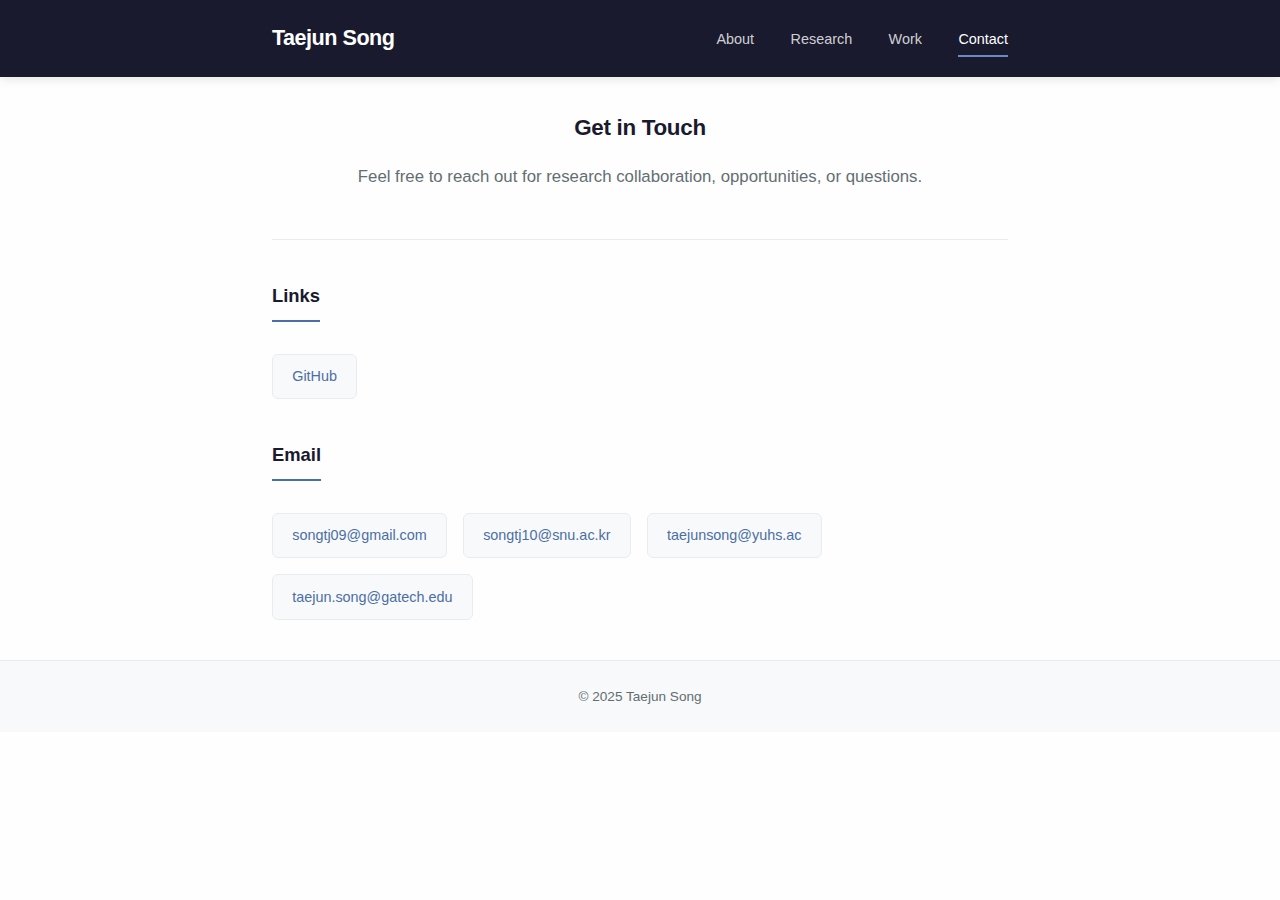
<file: contact.html>
<!DOCTYPE html>
<html lang="en">
<head>
  <meta charset="UTF-8">
  <meta name="viewport" content="width=device-width, initial-scale=1.0">
  <title>Contact - Taejun Song</title>
  <link rel="stylesheet" href="css/style.css">
</head>
<body>
  <header>
    <div class="container">
      <h1><a href="index.html">Taejun Song</a></h1>
      <nav>
        <a href="index.html">About</a>
        <a href="research.html">Research</a>
        <a href="work.html">Work</a>
        <a href="contact.html" class="active">Contact</a>
      </nav>
    </div>
  </header>
  <main class="container">
    <section class="hero">
      <p class="tagline">Get in Touch</p>
      <p>Feel free to reach out for research collaboration, opportunities, or questions.</p>
    </section>
    <section>
      <h2>Links</h2>
      <div class="contact-grid">
        <a href="https://github.com/taejun-song">GitHub</a>
      </div>
    </section>
    <section>
      <h2>Email</h2>
      <div class="contact-grid">
        <a href="mailto:songtj09@gmail.com">songtj09@gmail.com</a>
        <a href="mailto:songtj10@snu.ac.kr">songtj10@snu.ac.kr</a>
        <a href="mailto:taejunsong@yuhs.ac">taejunsong@yuhs.ac</a>
        <a href="mailto:taejun.song@gatech.edu">taejun.song@gatech.edu</a>
      </div>
    </section>
  </main>
  <footer>
    <div class="container">&copy; 2025 Taejun Song</div>
  </footer>
</body>
</html>
</file>
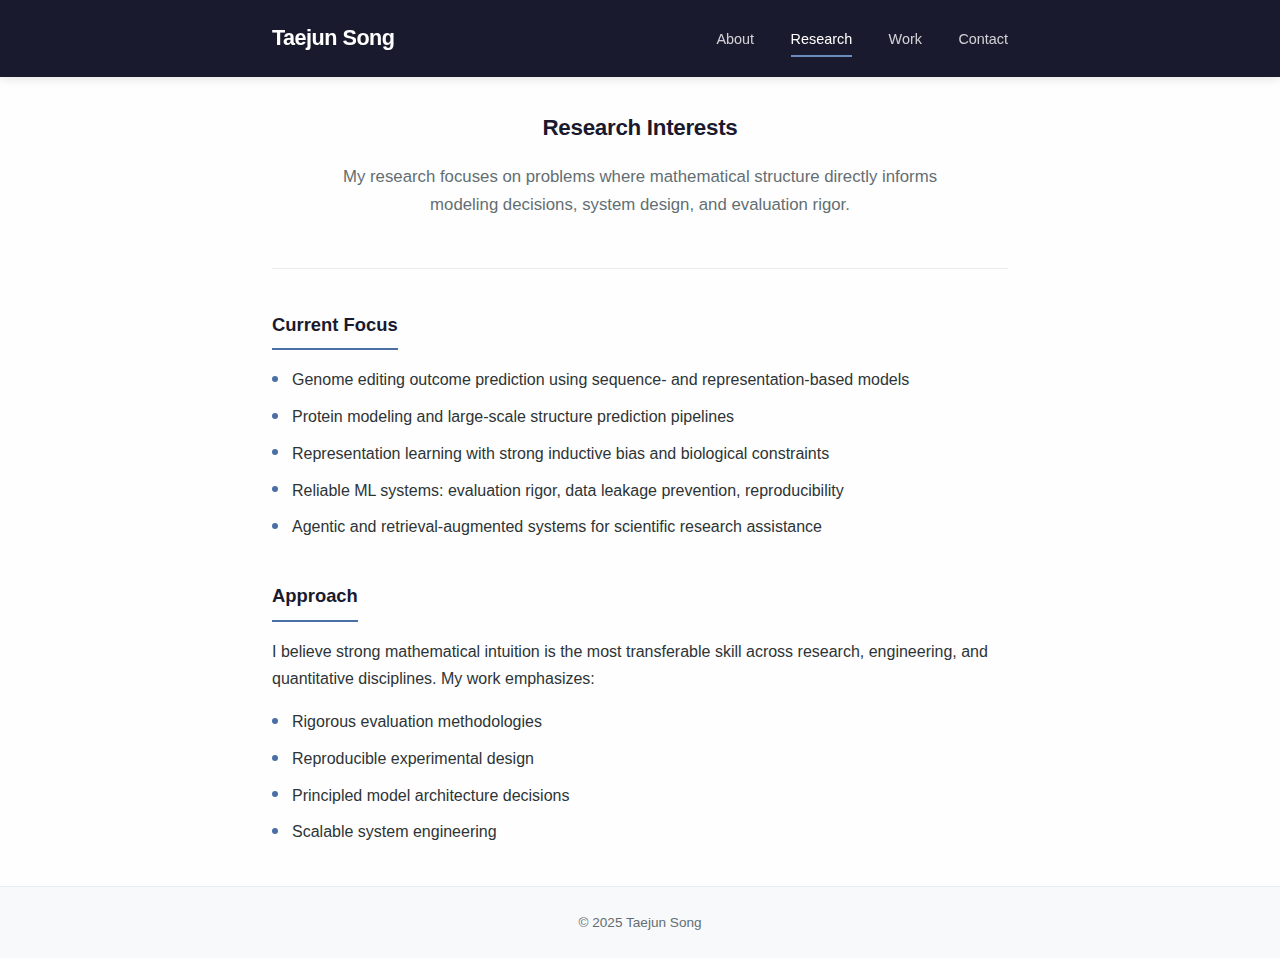
<file: research.html>
<!DOCTYPE html>
<html lang="en">
<head>
  <meta charset="UTF-8">
  <meta name="viewport" content="width=device-width, initial-scale=1.0">
  <title>Research - Taejun Song</title>
  <link rel="stylesheet" href="css/style.css">
</head>
<body>
  <header>
    <div class="container">
      <h1><a href="index.html">Taejun Song</a></h1>
      <nav>
        <a href="index.html">About</a>
        <a href="research.html" class="active">Research</a>
        <a href="work.html">Work</a>
        <a href="contact.html">Contact</a>
      </nav>
    </div>
  </header>
  <main class="container">
    <section class="hero">
      <p class="tagline">Research Interests</p>
      <p>My research focuses on problems where mathematical structure directly informs modeling decisions, system design, and evaluation rigor.</p>
    </section>
    <section>
      <h2>Current Focus</h2>
      <ul>
        <li>Genome editing outcome prediction using sequence- and representation-based models</li>
        <li>Protein modeling and large-scale structure prediction pipelines</li>
        <li>Representation learning with strong inductive bias and biological constraints</li>
        <li>Reliable ML systems: evaluation rigor, data leakage prevention, reproducibility</li>
        <li>Agentic and retrieval-augmented systems for scientific research assistance</li>
      </ul>
    </section>
    <section>
      <h2>Approach</h2>
      <p>I believe strong mathematical intuition is the most transferable skill across research, engineering, and quantitative disciplines. My work emphasizes:</p>
      <ul style="margin-top: 1rem;">
        <li>Rigorous evaluation methodologies</li>
        <li>Reproducible experimental design</li>
        <li>Principled model architecture decisions</li>
        <li>Scalable system engineering</li>
      </ul>
    </section>
  </main>
  <footer>
    <div class="container">&copy; 2025 Taejun Song</div>
  </footer>
</body>
</html>
</file>
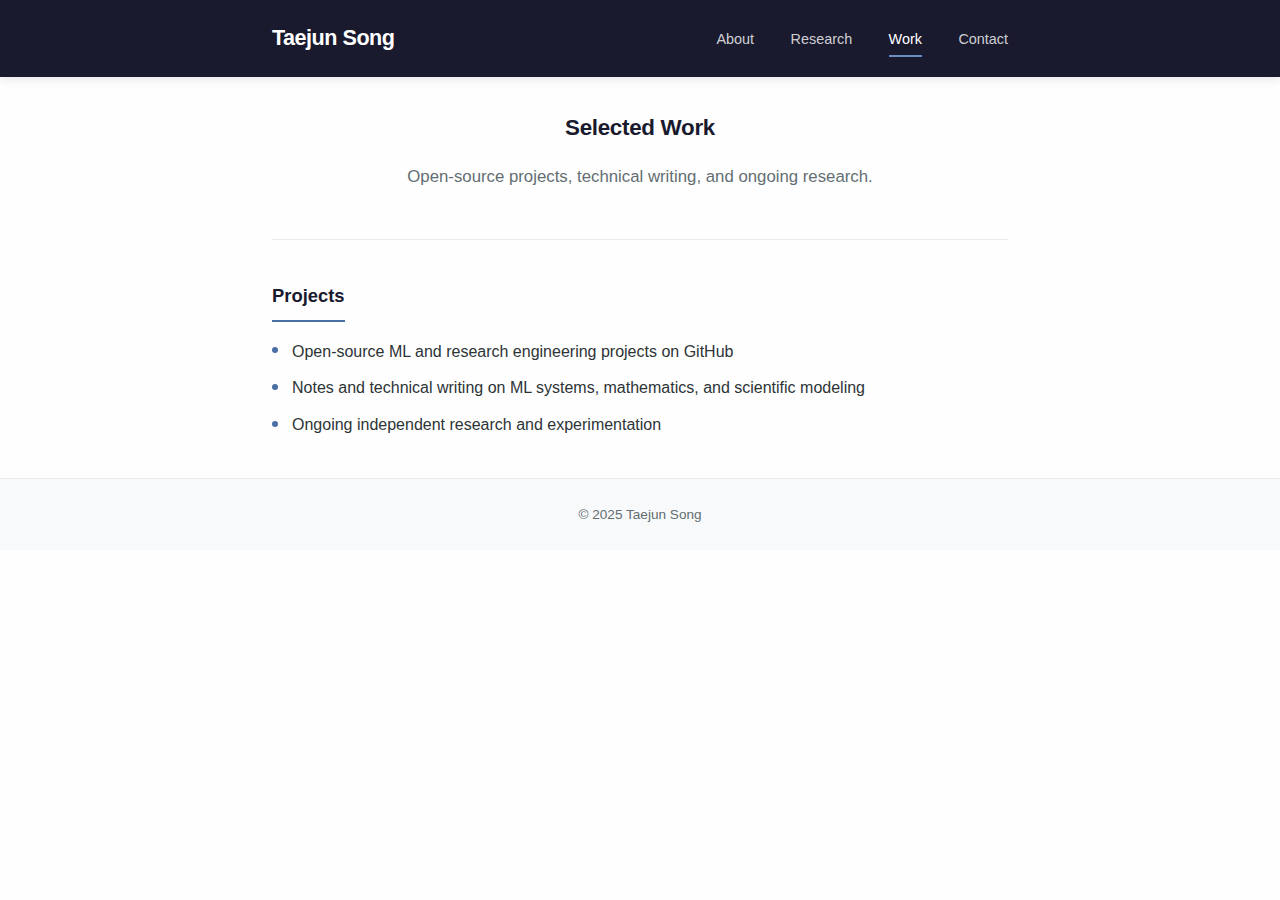
<file: work.html>
<!DOCTYPE html>
<html lang="en">
<head>
  <meta charset="UTF-8">
  <meta name="viewport" content="width=device-width, initial-scale=1.0">
  <title>Work - Taejun Song</title>
  <link rel="stylesheet" href="css/style.css">
</head>
<body>
  <header>
    <div class="container">
      <h1><a href="index.html">Taejun Song</a></h1>
      <nav>
        <a href="index.html">About</a>
        <a href="research.html">Research</a>
        <a href="work.html" class="active">Work</a>
        <a href="contact.html">Contact</a>
      </nav>
    </div>
  </header>
  <main class="container">
    <section class="hero">
      <p class="tagline">Selected Work</p>
      <p>Open-source projects, technical writing, and ongoing research.</p>
    </section>
    <section>
      <h2>Projects</h2>
      <ul>
        <li>Open-source ML and research engineering projects on GitHub</li>
        <li>Notes and technical writing on ML systems, mathematics, and scientific modeling</li>
        <li>Ongoing independent research and experimentation</li>
      </ul>
    </section>
  </main>
  <footer>
    <div class="container">&copy; 2025 Taejun Song</div>
  </footer>
</body>
</html>
</file>
<file: css/style.css>
:root {
  --primary: #1a1a2e;
  --accent: #4a6fa5;
  --accent-light: #6b8cbe;
  --text: #2d3436;
  --text-light: #636e72;
  --bg: #fefefe;
  --bg-alt: #f8f9fa;
  --border: #e9ecef;
}
* { margin: 0; padding: 0; box-sizing: border-box; }
html { scroll-behavior: smooth; }
body {
  font-family: 'Segoe UI', -apple-system, BlinkMacSystemFont, Roboto, sans-serif;
  line-height: 1.7;
  color: var(--text);
  background: var(--bg);
}
.container { max-width: 800px; margin: 0 auto; padding: 0 2rem; }
a { color: var(--accent); text-decoration: none; transition: color 0.2s; }
a:hover { color: var(--accent-light); }
header {
  background: var(--primary);
  padding: 1.25rem 0;
  position: sticky;
  top: 0;
  z-index: 100;
  box-shadow: 0 2px 10px rgba(0,0,0,0.1);
}
header .container { display: flex; justify-content: space-between; align-items: center; }
header h1 { color: #fff; font-size: 1.35rem; font-weight: 600; letter-spacing: -0.5px; }
header h1 a { color: #fff; }
nav a {
  color: rgba(255,255,255,0.8);
  margin-left: 2rem;
  font-size: 0.9rem;
  font-weight: 500;
  padding: 0.5rem 0;
  border-bottom: 2px solid transparent;
  transition: all 0.2s;
}
nav a:hover, nav a.active { color: #fff; border-bottom-color: var(--accent-light); }
main { padding: 3rem 0 4rem; }
.hero {
  text-align: center;
  padding: 2rem 0 3rem;
  border-bottom: 1px solid var(--border);
  margin-bottom: 2.5rem;
}
.hero .tagline {
  font-size: 1.4rem;
  color: var(--primary);
  font-weight: 600;
  margin-bottom: 1rem;
  letter-spacing: -0.3px;
}
.hero p { color: var(--text-light); max-width: 600px; margin: 0 auto; font-size: 1.05rem; }
.hero p + p { margin-top: 0.75rem; }
section { margin-bottom: 2.5rem; }
h2 {
  font-size: 1.15rem;
  font-weight: 600;
  color: var(--primary);
  margin-bottom: 1rem;
  padding-bottom: 0.5rem;
  border-bottom: 2px solid var(--accent);
  display: inline-block;
}
.card {
  background: var(--bg-alt);
  border-radius: 8px;
  padding: 1.5rem;
  margin-bottom: 1rem;
  border-left: 3px solid var(--accent);
}
.card h3 { font-size: 1rem; font-weight: 600; color: var(--primary); margin-bottom: 0.25rem; }
.card .subtitle { color: var(--text-light); font-size: 0.9rem; }
ul { list-style: none; }
ul li {
  margin-bottom: 0.6rem;
  padding-left: 1.25rem;
  position: relative;
}
ul li::before {
  content: "";
  position: absolute;
  left: 0;
  top: 0.6rem;
  width: 6px;
  height: 6px;
  background: var(--accent);
  border-radius: 50%;
}
.math-topics { display: flex; flex-wrap: wrap; gap: 0.5rem; margin-top: 1rem; }
.math-topics span {
  background: var(--bg-alt);
  padding: 0.4rem 0.9rem;
  border-radius: 20px;
  font-size: 0.85rem;
  color: var(--text);
  border: 1px solid var(--border);
}
.contact-grid { display: flex; flex-wrap: wrap; gap: 1rem; margin-top: 1rem; }
.contact-grid a {
  display: inline-flex;
  align-items: center;
  background: var(--bg-alt);
  padding: 0.6rem 1.2rem;
  border-radius: 6px;
  font-size: 0.9rem;
  border: 1px solid var(--border);
  transition: all 0.2s;
}
.contact-grid a:hover { background: var(--accent); color: #fff; border-color: var(--accent); }
footer {
  background: var(--bg-alt);
  padding: 1.5rem 0;
  text-align: center;
  font-size: 0.85rem;
  color: var(--text-light);
  border-top: 1px solid var(--border);
}
@media (max-width: 600px) {
  header .container { flex-direction: column; gap: 1rem; }
  nav a { margin: 0 0.75rem; }
  .hero .tagline { font-size: 1.2rem; }
}
</file>
